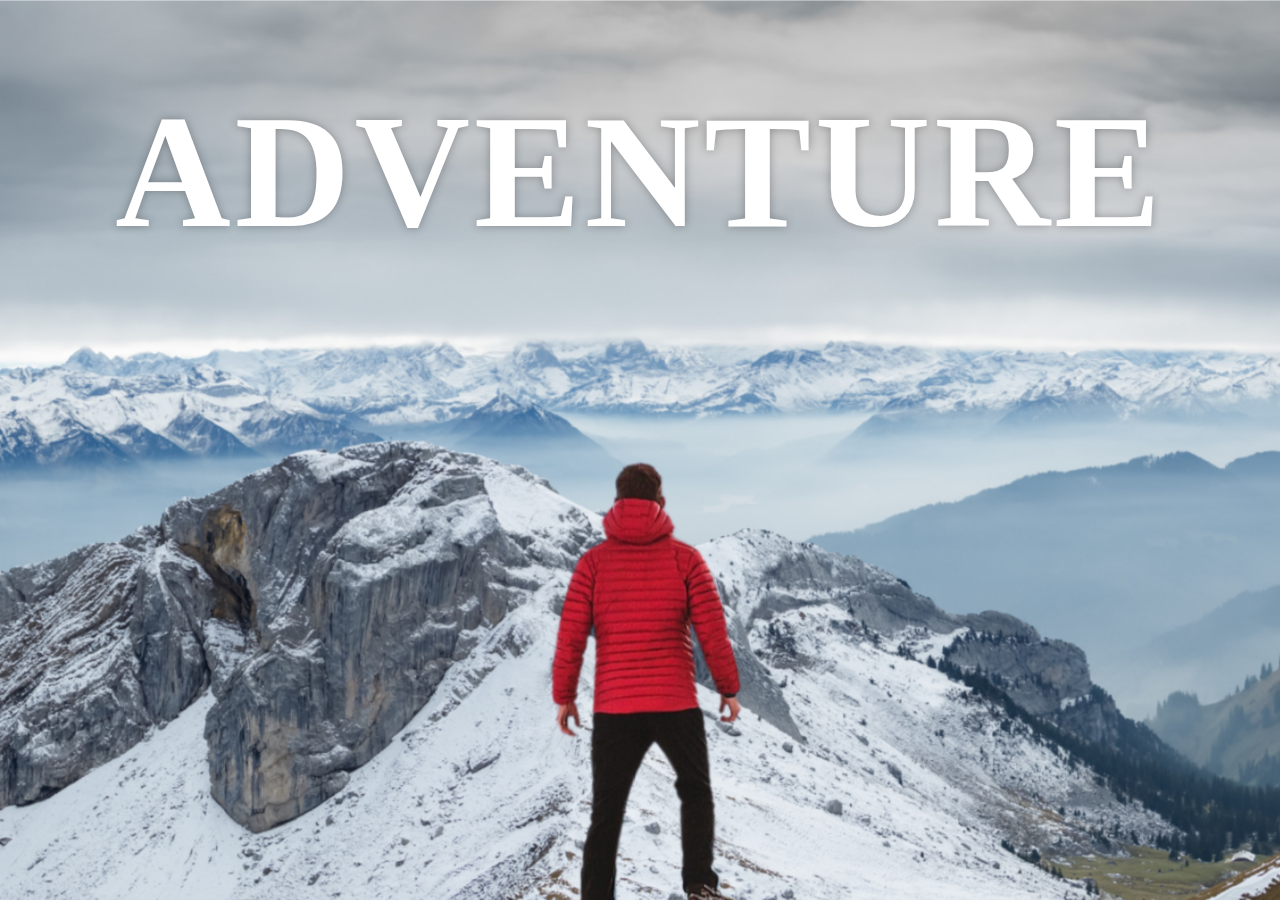
<file: index.html>
<!DOCTYPE html>
<html lang="en">
<head>
    <meta charset="UTF-8">
    <meta name="viewport" content="width=device-width, initial-scale=1.0">
    <title>Parallex Effect </title>
    <link rel="stylesheet" href="styles.css">
</head>
<body>
    <div id="wrapper">
<div class="container">
    <img src="background.png" class="background">
    <img src="foreground.png" class="foreground">
    <h1>ADVENTURE</h1>
</div>
<div class="section">
    <h2 class="secheading">Adventure Time!</h2>
    <p class="text">Lorem ipsum dolor sit amet consectetur, adipisicing elit. Voluptate officia dicta unde aspernatur ab porro nesciunt, saepe corporis optio dignissimos non nihil possimus consequuntur aperiam repellat incidunt. Maxime porro doloremque, facere autem aspernatur corporis nulla est odio! Consectetur nemo et, fugit fuga reiciendis illo incidunt, officia sit maiores ratione dignissimos? <br> <br>
    Lorem ipsum dolor sit amet consectetur adipisicing elit. Dolorum fugiat cumque mollitia iste temporibus ipsa corporis accusantium hic nesciunt, at qui? Amet architecto eum quasi. Repellendus deserunt necessitatibus impedit delectus officiis ut blanditiis animi expedita distinctio nobis sit quaerat dicta, mollitia laboriosam nostrum aliquam fugit quia quas, pariatur magnam non!</p>

<div class="bg bg1">
    <h2 class="desc">BIKING</h2>
</div>
<p class="text">Lorem ipsum dolor sit amet consectetur, adipisicing elit. Voluptate officia dicta unde aspernatur ab porro nesciunt, saepe corporis optio dignissimos non nihil possimus consequuntur aperiam repellat incidunt. Maxime porro doloremque, facere autem aspernatur corporis nulla est odio! Consectetur nemo et, fugit fuga reiciendis illo incidunt, officia sit maiores ratione dignissimos? <br> <br>
    Lorem ipsum dolor sit amet consectetur adipisicing elit. Dolorum fugiat cumque mollitia iste temporibus ipsa corporis accusantium hic nesciunt, at qui? Amet architecto eum quasi. Repellendus deserunt necessitatibus impedit delectus officiis ut blanditiis animi expedita distinctio nobis sit quaerat dicta, mollitia laboriosam nostrum aliquam fugit quia quas, pariatur magnam non!
</p>

<div class="bg bg2">
    <h2 class="desc">PARA GLIDING</h2>
</div>
<p class="text">Lorem ipsum dolor sit amet consectetur, adipisicing elit. Voluptate officia dicta unde aspernatur ab porro nesciunt, saepe corporis optio dignissimos non nihil possimus consequuntur aperiam repellat incidunt. Maxime porro doloremque, facere autem aspernatur corporis nulla est odio! Consectetur nemo et, fugit fuga reiciendis illo incidunt, officia sit maiores ratione dignissimos? <br> <br>
    Lorem ipsum dolor sit amet consectetur adipisicing elit. Dolorum fugiat cumque mollitia iste temporibus ipsa corporis accusantium hic nesciunt, at qui? Amet architecto eum quasi. Repellendus deserunt necessitatibus impedit delectus officiis ut blanditiis animi expedita distinctio nobis sit quaerat dicta, mollitia laboriosam nostrum aliquam fugit quia quas, pariatur magnam non!
</p>

<div class="bg bg3">
    <h2 class="desc">SURFING </h2>
</div>
<p class="text">Lorem ipsum dolor sit amet consectetur, adipisicing elit. Voluptate officia dicta unde aspernatur ab porro nesciunt, saepe corporis optio dignissimos non nihil possimus consequuntur aperiam repellat incidunt. Maxime porro doloremque, facere autem aspernatur corporis nulla est odio! Consectetur nemo et, fugit fuga reiciendis illo incidunt, officia sit maiores ratione dignissimos? <br> <br>
    Lorem ipsum dolor sit amet consectetur adipisicing elit. Dolorum fugiat cumque mollitia iste temporibus ipsa corporis accusantium hic nesciunt, at qui? Amet architecto eum quasi. Repellendus deserunt necessitatibus impedit delectus officiis ut blanditiis animi expedita distinctio nobis sit quaerat dicta, mollitia laboriosam nostrum aliquam fugit quia quas, pariatur magnam non!
</p>



</div>



    </div>
    
</body>
</html>
</file>
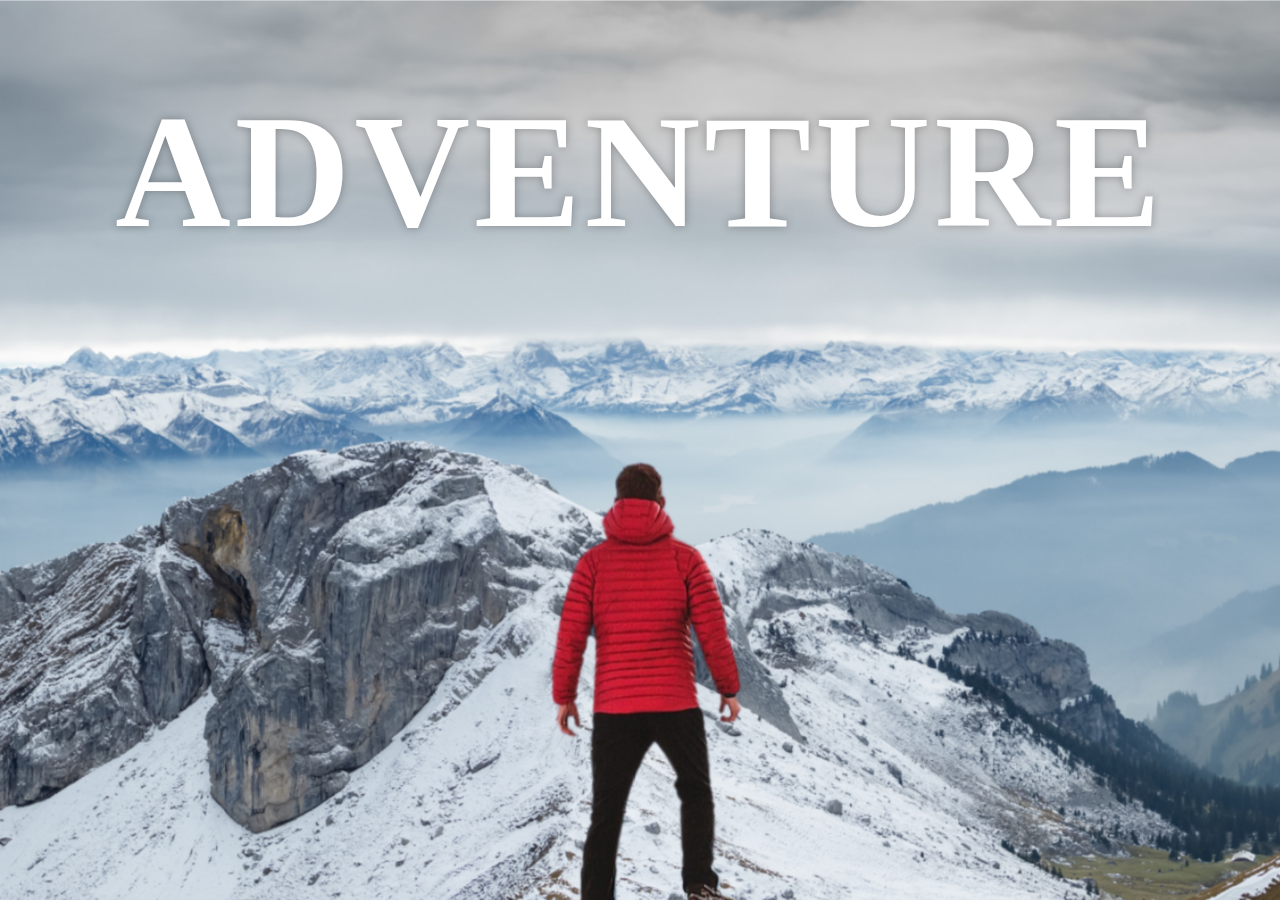
<file: parallex.html>
<!DOCTYPE html>
<html lang="en">
<head>
    <meta charset="UTF-8">
    <meta name="viewport" content="width=device-width, initial-scale=1.0">
    <title>Parallex Effect </title>
    <link rel="stylesheet" href="styles.css">
</head>
<body>
    <div id="wrapper">
<div class="container">
    <img src="background.png" class="background">
    <img src="foreground.png" class="foreground">
    <h1>ADVENTURE</h1>
</div>
<div class="section">
    <h2 class="secheading">Adventure Time!</h2>
    <p class="text">Lorem ipsum dolor sit amet consectetur, adipisicing elit. Voluptate officia dicta unde aspernatur ab porro nesciunt, saepe corporis optio dignissimos non nihil possimus consequuntur aperiam repellat incidunt. Maxime porro doloremque, facere autem aspernatur corporis nulla est odio! Consectetur nemo et, fugit fuga reiciendis illo incidunt, officia sit maiores ratione dignissimos? <br> <br>
    Lorem ipsum dolor sit amet consectetur adipisicing elit. Dolorum fugiat cumque mollitia iste temporibus ipsa corporis accusantium hic nesciunt, at qui? Amet architecto eum quasi. Repellendus deserunt necessitatibus impedit delectus officiis ut blanditiis animi expedita distinctio nobis sit quaerat dicta, mollitia laboriosam nostrum aliquam fugit quia quas, pariatur magnam non!</p>

<div class="bg bg1">
    <h2 class="desc">BIKING</h2>
</div>
<p class="text">Lorem ipsum dolor sit amet consectetur, adipisicing elit. Voluptate officia dicta unde aspernatur ab porro nesciunt, saepe corporis optio dignissimos non nihil possimus consequuntur aperiam repellat incidunt. Maxime porro doloremque, facere autem aspernatur corporis nulla est odio! Consectetur nemo et, fugit fuga reiciendis illo incidunt, officia sit maiores ratione dignissimos? <br> <br>
    Lorem ipsum dolor sit amet consectetur adipisicing elit. Dolorum fugiat cumque mollitia iste temporibus ipsa corporis accusantium hic nesciunt, at qui? Amet architecto eum quasi. Repellendus deserunt necessitatibus impedit delectus officiis ut blanditiis animi expedita distinctio nobis sit quaerat dicta, mollitia laboriosam nostrum aliquam fugit quia quas, pariatur magnam non!
</p>

<div class="bg bg2">
    <h2 class="desc">PARA GLIDING</h2>
</div>
<p class="text">Lorem ipsum dolor sit amet consectetur, adipisicing elit. Voluptate officia dicta unde aspernatur ab porro nesciunt, saepe corporis optio dignissimos non nihil possimus consequuntur aperiam repellat incidunt. Maxime porro doloremque, facere autem aspernatur corporis nulla est odio! Consectetur nemo et, fugit fuga reiciendis illo incidunt, officia sit maiores ratione dignissimos? <br> <br>
    Lorem ipsum dolor sit amet consectetur adipisicing elit. Dolorum fugiat cumque mollitia iste temporibus ipsa corporis accusantium hic nesciunt, at qui? Amet architecto eum quasi. Repellendus deserunt necessitatibus impedit delectus officiis ut blanditiis animi expedita distinctio nobis sit quaerat dicta, mollitia laboriosam nostrum aliquam fugit quia quas, pariatur magnam non!
</p>

<div class="bg bg3">
    <h2 class="desc">SURFING </h2>
</div>
<p class="text">Lorem ipsum dolor sit amet consectetur, adipisicing elit. Voluptate officia dicta unde aspernatur ab porro nesciunt, saepe corporis optio dignissimos non nihil possimus consequuntur aperiam repellat incidunt. Maxime porro doloremque, facere autem aspernatur corporis nulla est odio! Consectetur nemo et, fugit fuga reiciendis illo incidunt, officia sit maiores ratione dignissimos? <br> <br>
    Lorem ipsum dolor sit amet consectetur adipisicing elit. Dolorum fugiat cumque mollitia iste temporibus ipsa corporis accusantium hic nesciunt, at qui? Amet architecto eum quasi. Repellendus deserunt necessitatibus impedit delectus officiis ut blanditiis animi expedita distinctio nobis sit quaerat dicta, mollitia laboriosam nostrum aliquam fugit quia quas, pariatur magnam non!
</p>



</div>



    </div>
    
</body>
</html>
</file>
<file: styles.css>
*{
    margin: 0;
    padding: 0;
    box-sizing: border-box;

}
#wrapper{
    height: 100vh;
    overflow-x:hidden;
    overflow-y: auto;
    perspective: 15px;
}
.container{
    position: relative;
    display: flex;
    justify-content: center;
    align-items: center;
    transform-style: preserve-3d;
    height: 100%;
    z-index: -1;
}
.background{
    transform:translateZ(-40px) scale(5) ;
}
.foreground{
    transform:translateZ(-20px) scale(3);
}
.background,.foreground{
    position: absolute ;
    height: 100%;
    width: 100%;
    z-index: -1;
    object-fit: cover;
}
h1{
    position: absolute;
    top: 5rem;
    font-size: 10rem;
    color: white;
    text-shadow:0 0 10px rgba(0,0,0,0.3) ;
    letter-spacing: 4px;
    top: 5rem;
}
.section{
    background-color: rgb(45,45,45);
    color: white;
    padding: 5rem 0;
}
.secheading{
    font-size: 5rem;
    padding: 0 10rem;
}
.text{
    font-size: 1.5rem;
    padding: 0 10rem;
    margin: 5rem 0;
}
.bg{
    position: relative;
    width: 100%;
    background-attachment: fixed;
    height: 500px;
    background-size: cover;
    background-position: center;
}
.bg1{
    background-image: url(sport-1.jpg);
}
.bg2{
    background-image:url(sport-2.jpg);
}
.bg3{
    background-image: url(sport-3.jpg);
}
.desc{
    position: absolute;
    background-color: white;
    padding: 0 2.5rem;;
    color: black;
    transform: translatex(-50%) translateY(-50%);
    top: 50%;
    left: 50%;
    font-size: 3rem;
    font-weight: 600;
}
</file>
